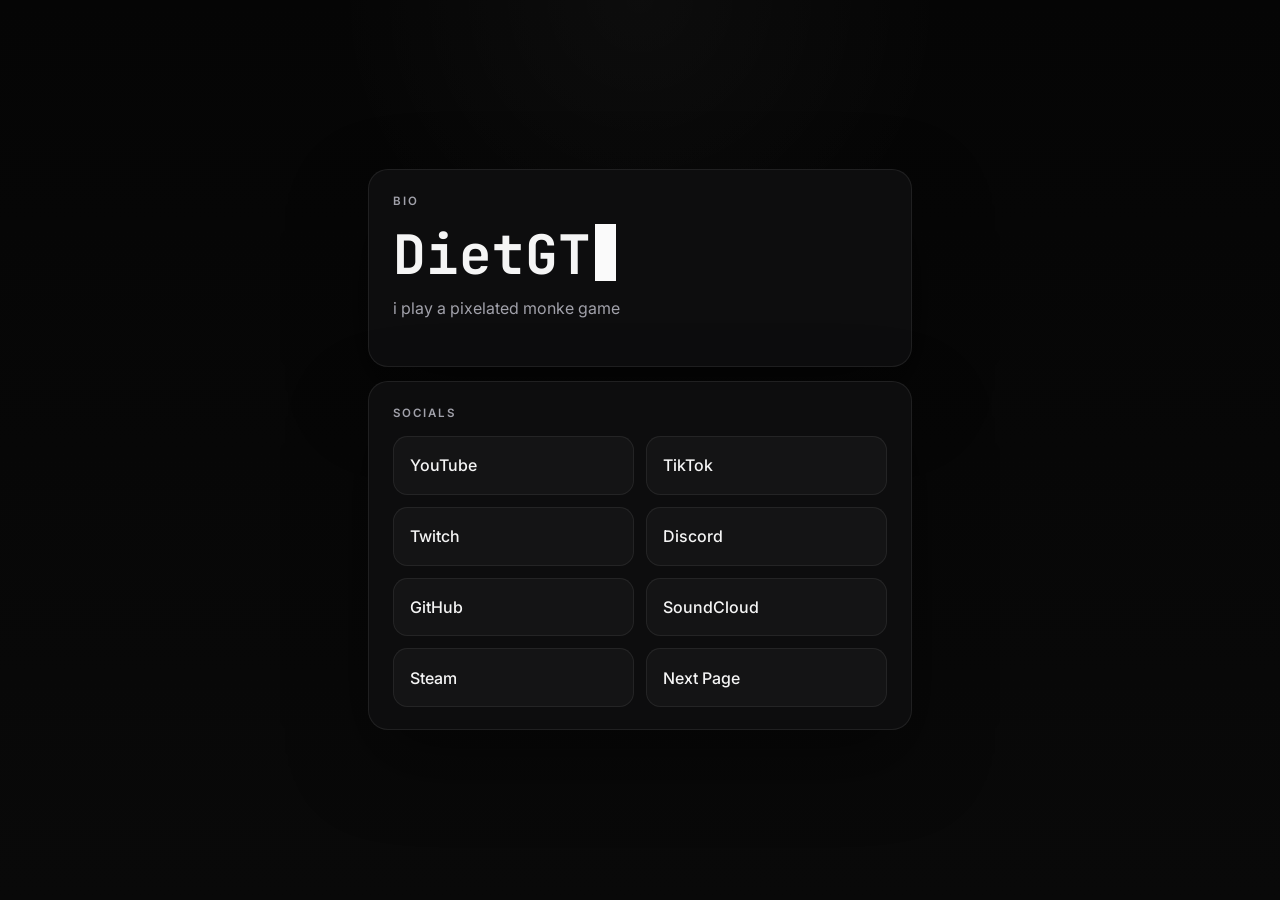
<file: index.html>
<!DOCTYPE html>
<html lang="en">
  <head>
    <meta charset="UTF-8" />
    <meta name="viewport" content="width=device-width, initial-scale=1.0" />
    <title>DietGT</title>
    <link rel="preconnect" href="https://fonts.googleapis.com" />
    <link rel="preconnect" href="https://fonts.gstatic.com" crossorigin />
    <link
      href="https://fonts.googleapis.com/css2?family=JetBrains+Mono:wght@400;600;700&family=Inter:wght@400;500;600&display=swap"
      rel="stylesheet"
    />
    <link rel="icon" href="./favicon.ico" type="image/x-icon" />
    <link rel="stylesheet" href="./styles.css" />
    <script defer src="./script.js"></script>
  </head>
  <body>
    <main class="page">
      <div class="stack" data-parallax-root>
        <section class="card intro-card" data-pane data-depth="8">
          <p class="eyebrow">bio</p>
          <h1 class="type-line">
            <span id="typewriter" aria-label="Animated name"></span><span class="caret" aria-hidden="true"></span>
          </h1>
          <p class="bio">i play a pixelated monke game</p>
        </section>

        <section class="card social-card" data-pane data-depth="12" data-panel>
          <div class="panel-view is-active" data-view="home">
            <p class="eyebrow">socials</p>
            <div class="links" aria-label="social links">
              <a href="https://youtube.com/@diet818" target="_blank" rel="noreferrer">YouTube</a>
              <a href="https://tiktok.com/@diet8181" target="_blank" rel="noreferrer">TikTok</a>
              <a href="https://twitch.tv/diet818" target="_blank" rel="noreferrer">Twitch</a>
              <a href="https://discord.com/users/1119089641035931688" target="_blank" rel="noreferrer">Discord</a>
              <a href="https://github.com/diet818" target="_blank" rel="noreferrer">GitHub</a>
              <a href="https://soundcloud.com/dietgt" target="_blank" rel="noreferrer">SoundCloud</a>
              <a href="https://steamcommunity.com/id/diet818" target="_blank" rel="noreferrer">Steam</a>
              <a href="#page-two" class="next-link" data-switch-view="next">Next Page</a>
            </div>
          </div>

          <div class="panel-view" data-view="next">
            <p class="eyebrow">more links</p>
            <div class="links" aria-label="page links">
              <a href="https://mod.io/g/gorilla-tag/m/luau-sandbox#description" target="_blank" rel="noreferrer">LUAU SANDBOX</a>
              <span class="link-spacer" aria-hidden="true"></span>
              <span class="link-spacer" aria-hidden="true"></span>
              <span class="link-spacer" aria-hidden="true"></span>
              <span class="link-spacer" aria-hidden="true"></span>
              <span class="link-spacer" aria-hidden="true"></span>
              <a href="#page-one" data-switch-view="home">Back Home</a>
              <a href="#page-two" data-switch-view="next">Next Page</a>
            </div>
          </div>
        </section>
      </div>
    </main>
  </body>
</html>
</file>
<file: styles.css>
:root {
  color-scheme: dark;
  --bg: #060606;
  --panel: rgba(14, 14, 15, 0.94);
  --panel-border: rgba(255, 255, 255, 0.08);
  --text: #f5f5f5;
  --muted: #a1a1aa;
  --accent: #fafafa;
}

* {
  box-sizing: border-box;
}

html,
body {
  margin: 0;
  min-height: 100%;
}

body {
  font-family: "Inter", sans-serif;
  color: var(--text);
  background:
    radial-gradient(circle at top, rgba(255, 255, 255, 0.03), transparent 28%),
    linear-gradient(180deg, #050505 0%, #090909 100%);
}

.page {
  min-height: 100vh;
  display: grid;
  place-items: center;
  padding: 1.5rem;
}

.stack {
  width: min(100%, 34rem);
  display: grid;
  gap: 0.85rem;
  justify-items: stretch;
  perspective: 1200px;
  transform-style: preserve-3d;
  will-change: transform;
  position: relative;
}

.card {
  padding: 1.5rem;
  border-radius: 1.25rem;
  border: 1px solid var(--panel-border);
  background: var(--panel);
  box-shadow: 0 30px 80px rgba(0, 0, 0, 0.42);
  transform-origin: top center;
  transform-style: preserve-3d;
  animation: card-open 620ms cubic-bezier(0.2, 0.9, 0.2, 1) both;
  will-change: transform;
  position: relative;
  z-index: 1;
  transition: transform 260ms cubic-bezier(0.22, 1, 0.36, 1);
}

body.card-open-done .card {
  animation: none;
}

.intro-card {
  width: 100%;
  animation-delay: 40ms;
}

.social-card {
  width: 100%;
  position: relative;
  overflow: hidden;
  animation-delay: 140ms;
}

.panel-view {
  position: absolute;
  inset: 1.5rem;
  opacity: 0;
  pointer-events: none;
  transform: translateX(42px);
}

.panel-view.is-active {
  opacity: 1;
  pointer-events: auto;
  transform: translateX(0);
}

.panel-view.is-entering {
  animation: panel-enter 320ms cubic-bezier(0.22, 1, 0.36, 1) forwards;
}

.panel-view.is-leaving {
  animation: panel-leave 320ms cubic-bezier(0.22, 1, 0.36, 1) forwards;
}

.panel-view.is-entering-reverse {
  animation: panel-enter-reverse 320ms cubic-bezier(0.22, 1, 0.36, 1) forwards;
}

.panel-view.is-leaving-reverse {
  animation: panel-leave-reverse 320ms cubic-bezier(0.22, 1, 0.36, 1) forwards;
}

.eyebrow {
  margin: 0 0 1rem;
  color: var(--muted);
  font-size: 0.72rem;
  font-weight: 600;
  letter-spacing: 0.18em;
  text-transform: uppercase;
}

.type-line {
  margin: 0;
  min-height: 3.5rem;
  font-family: "JetBrains Mono", monospace;
  font-size: clamp(2rem, 6vw, 3.4rem);
  line-height: 1;
}

.caret {
  display: inline-block;
  width: 0.62ch;
  height: 1.04em;
  margin-left: 0.08em;
  vertical-align: -0.12em;
  background: var(--accent);
  animation: blink 1s steps(1, end) infinite;
}

.bio {
  margin: 1rem 0 1.5rem;
  color: var(--muted);
  font-size: 1rem;
}

.links {
  display: grid;
  grid-template-columns: repeat(2, minmax(0, 1fr));
  gap: 0.75rem;
}

.links a,
.link-spacer {
  display: flex;
  align-items: center;
  justify-content: flex-start;
  padding: 0.9rem 1rem;
  min-height: 3.675rem;
  border-radius: 0.9rem;
  border: 1px solid rgba(255, 255, 255, 0.07);
  background: rgba(255, 255, 255, 0.03);
  color: var(--text);
  text-decoration: none;
  text-align: left;
  font-weight: 500;
  line-height: 1.4;
  transition: border-color 160ms ease;
}

.links a:hover {
  border-color: rgba(255, 255, 255, 0.14);
}

.error-home-card {
  display: flex;
  align-items: center;
  justify-content: center;
  width: 100%;
  min-height: 3.675rem;
  padding: 0.9rem 1rem;
  border-radius: 0.9rem;
  border: 1px solid rgba(255, 255, 255, 0.07);
  background: rgba(255, 255, 255, 0.03);
  color: inherit;
  text-decoration: none;
  transition: border-color 160ms ease;
  transform-style: preserve-3d;
  will-change: transform;
  animation: card-open 620ms cubic-bezier(0.2, 0.9, 0.2, 1) both;
  animation-delay: 140ms;
}

.error-home-card:hover {
  border-color: rgba(255, 255, 255, 0.14);
}

.error-home-label {
  width: 100%;
  text-align: center;
  color: var(--text);
  font-weight: 500;
  line-height: 1;
}

.error-card .bio {
  margin-bottom: 0;
}

body.card-open-done .error-home-card {
  animation: none;
}

.link-spacer {
  visibility: hidden;
}

@keyframes blink {
  0%,
  49% {
    opacity: 1;
  }

  50%,
  100% {
    opacity: 0;
  }
}

@keyframes card-open {
  from {
    opacity: 0;
    transform: translateY(24px) scale(0.96);
    filter: blur(10px);
  }

  to {
    opacity: 1;
    transform: translateY(0) scale(1);
    filter: blur(0);
  }
}

@keyframes panel-enter {
  from {
    opacity: 0;
    transform: translateX(42px);
  }

  to {
    opacity: 1;
    transform: translateX(0);
  }
}

@keyframes panel-leave {
  from {
    opacity: 1;
    transform: translateX(0);
  }

  to {
    opacity: 0;
    transform: translateX(-42px);
  }
}

@keyframes panel-enter-reverse {
  from {
    opacity: 0;
    transform: translateX(-42px);
  }

  to {
    opacity: 1;
    transform: translateX(0);
  }
}

@keyframes panel-leave-reverse {
  from {
    opacity: 1;
    transform: translateX(0);
  }

  to {
    opacity: 0;
    transform: translateX(42px);
  }
}

@media (max-width: 560px) {
  .page {
    padding: 1rem;
  }

  .card {
    padding: 1.15rem;
  }

  .panel-view {
    inset: 1.15rem;
  }

  .links {
    grid-template-columns: 1fr;
  }
}
</file>
